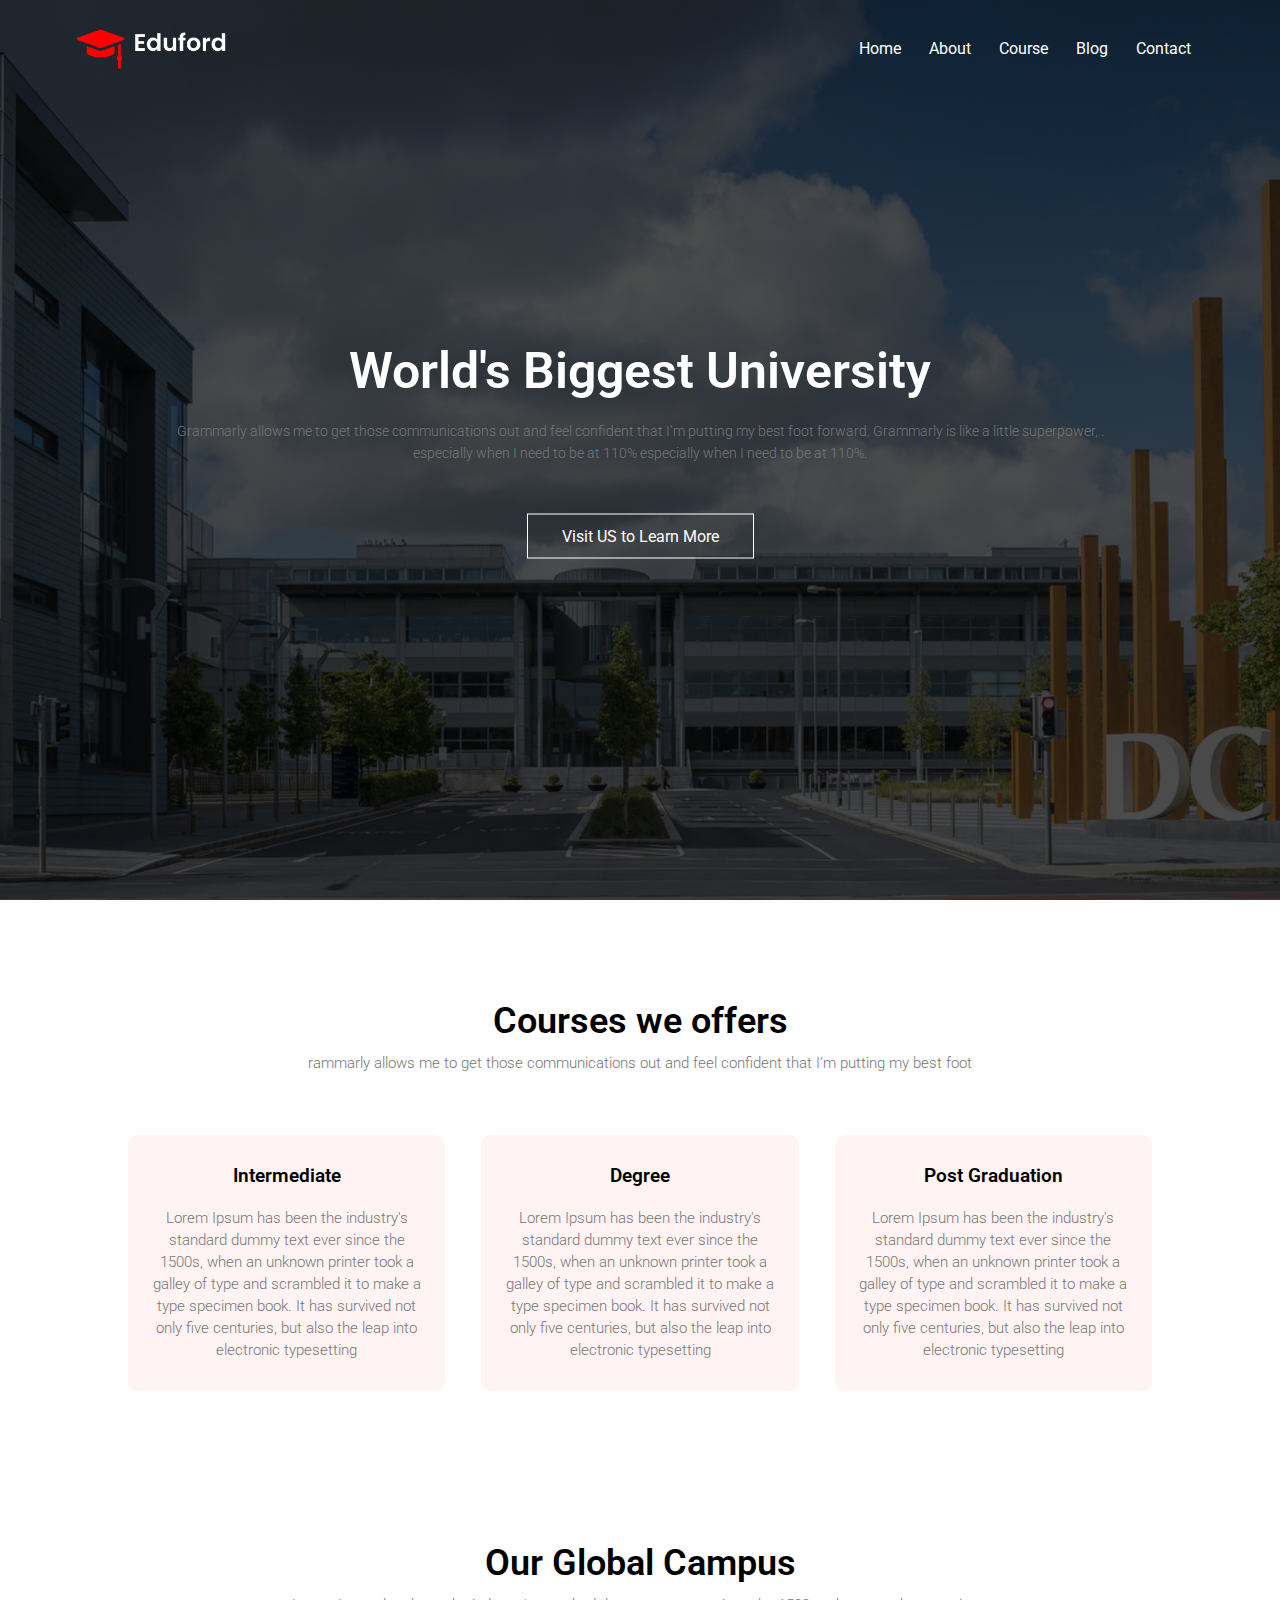
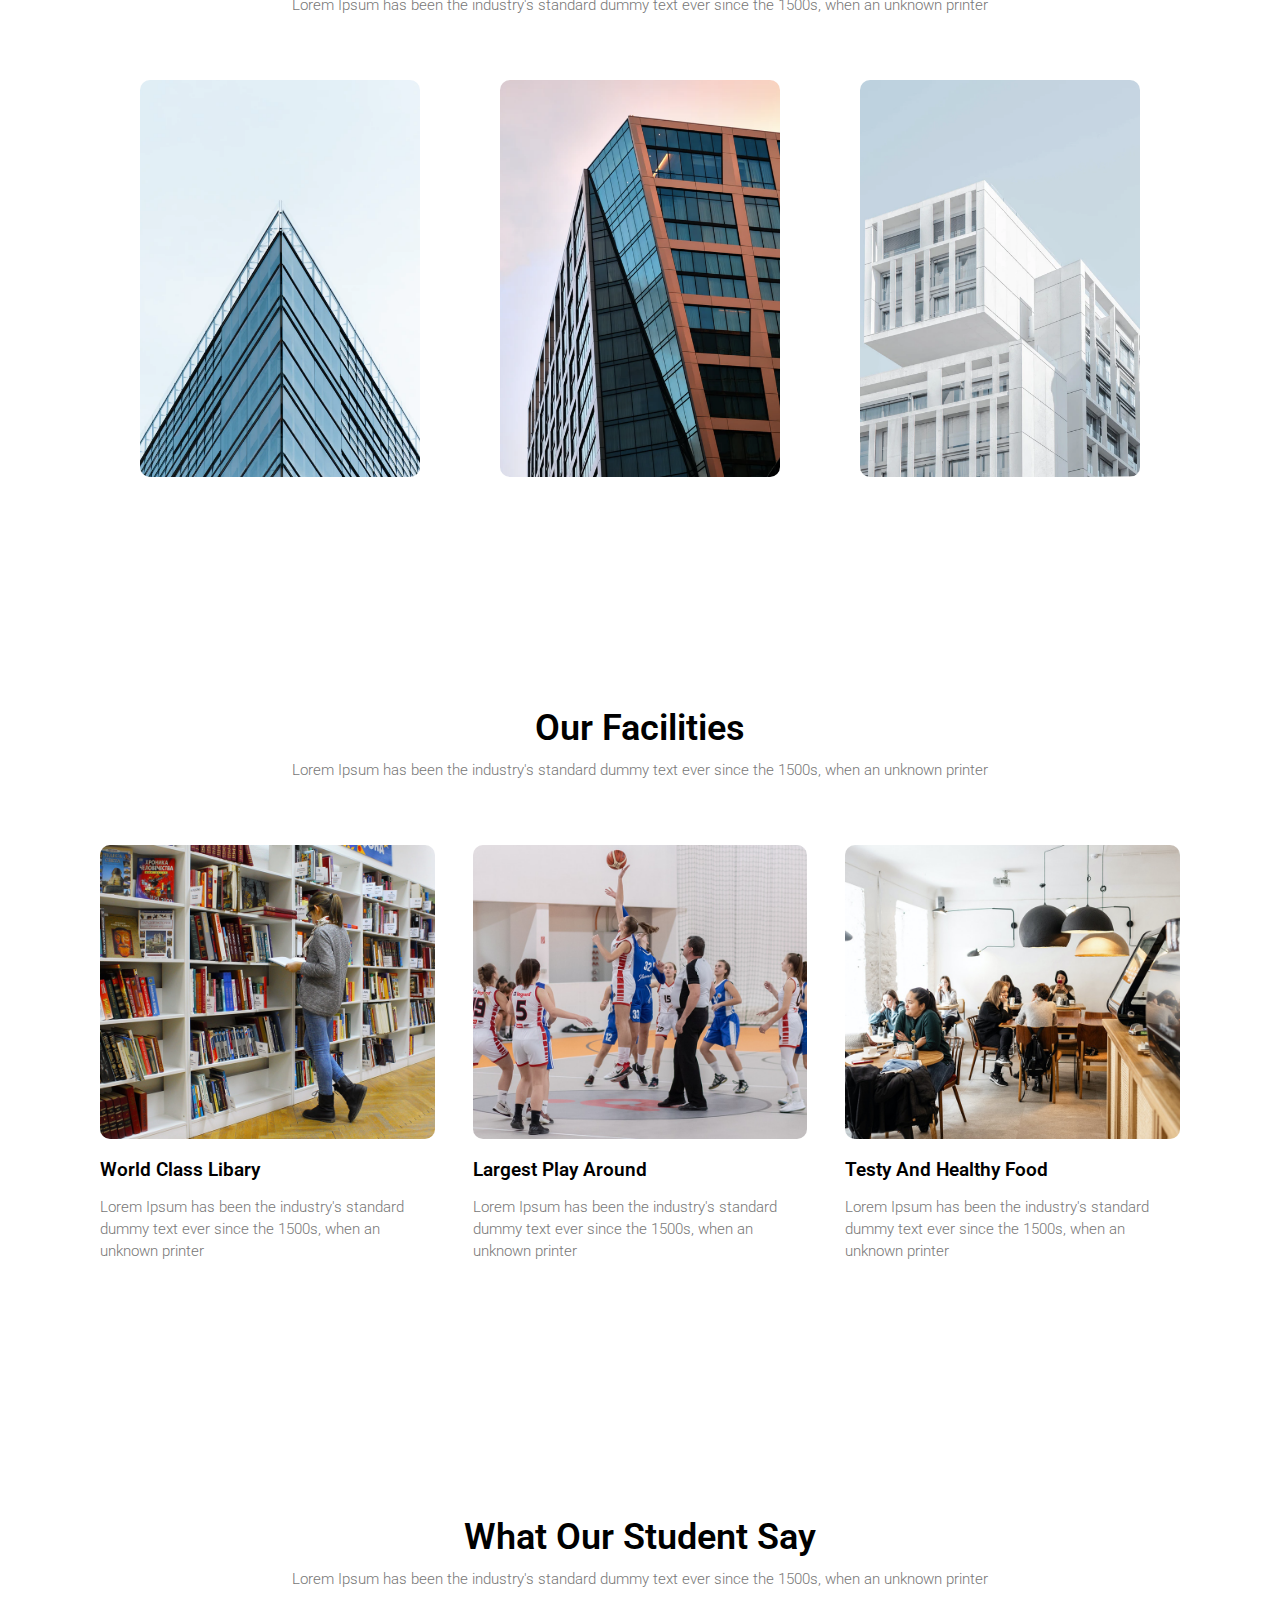
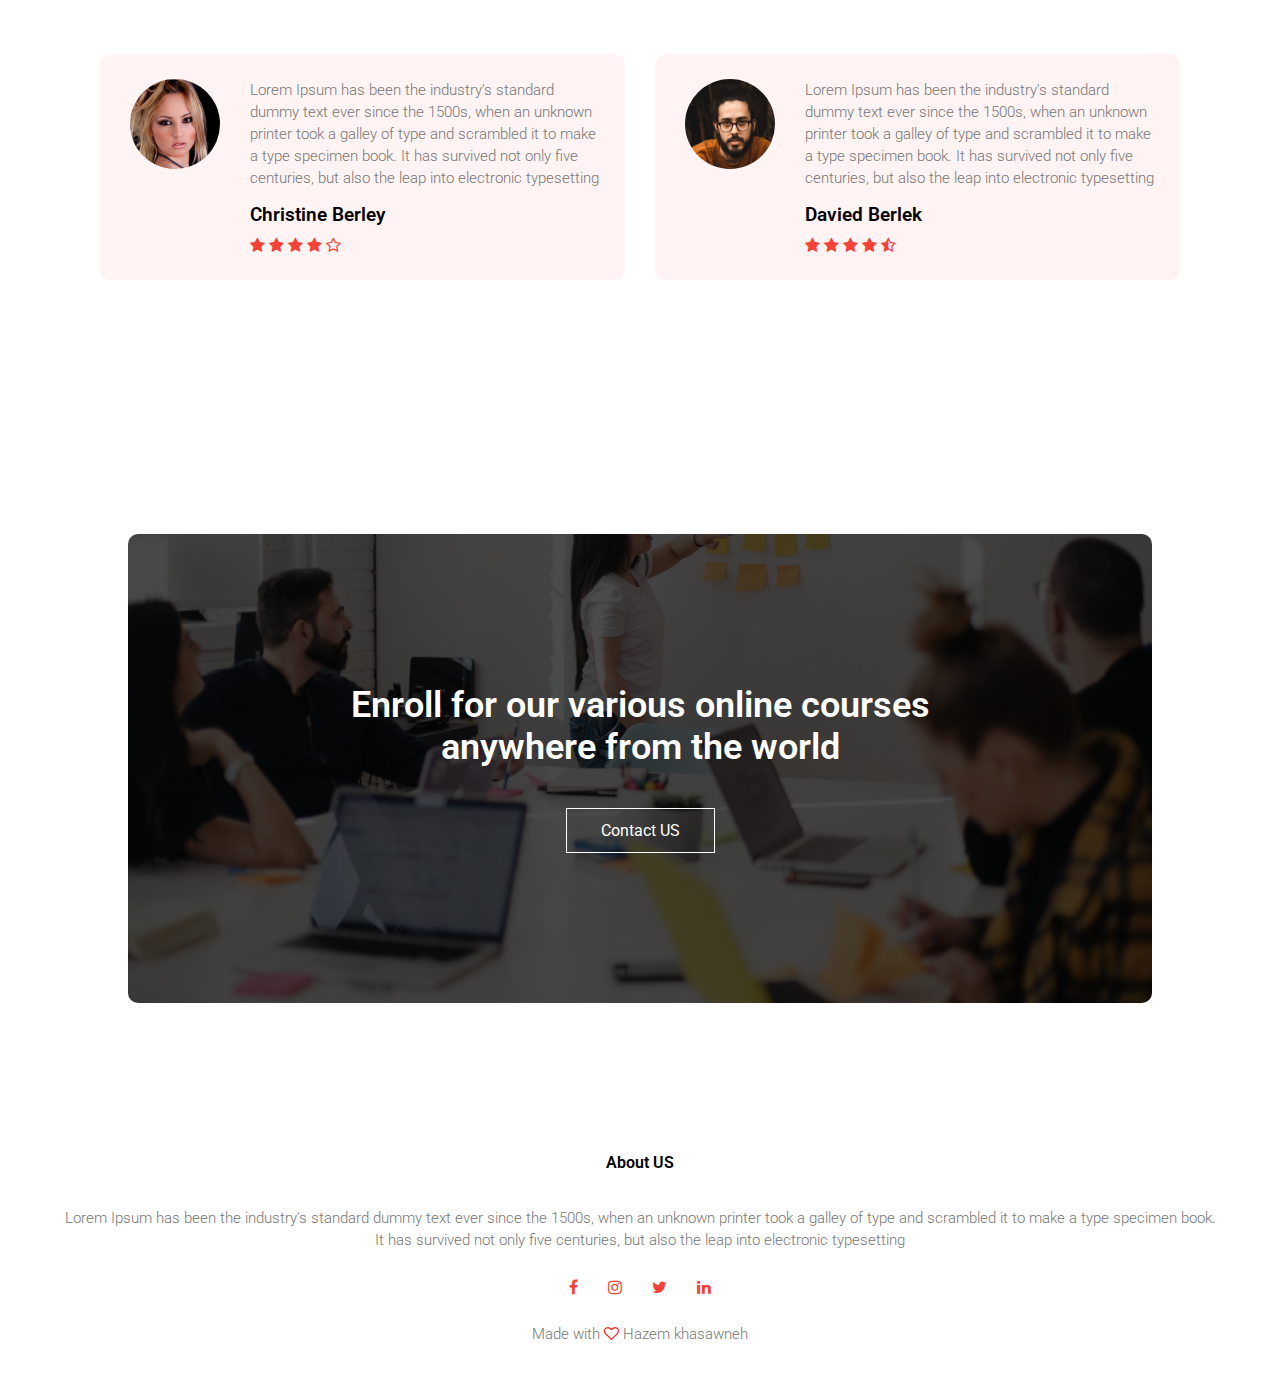
<file: Index.html>
<!DOCTYPE html>
<html>
<head>
	<title>University Website Desgin</title>
	<meta name="viewport" content="with=device-width, initial-scale=1.0">
	<link rel="stylesheet" type="text/css" href="Style.css">
	<link rel="preconnect" href="https://fonts.googleapis.com">
	<link rel="preconnect" href="https://fonts.gstatic.com" crossorigin>
	<link href="https://fonts.googleapis.com/css2?family=Roboto&display=swap" rel="stylesheet">
	<link rel="stylesheet" href="https://cdnjs.cloudflare.com/ajax/libs/font-awesome/4.7.0/css/font-awesome.min.css">

</head>

<body>
	<section class="header">
		<nav>
			<a href="Index.html"><img src="logo.png"></a>
			<div class="nav-links" id="navLinks">
				<i class="fa fa-times-circle" onclick="hideMenu()"></i>
				<ul>
					<li><a href="index.html">Home</a></li>
					<li><a href="About.html">About</a></li>
					<li><a href="Course.html">Course</a></li>
					<li><a href="Blog.html">Blog</a></li>
					<li><a href="Contact.html">Contact</a></li>
				</ul>
			</div>
			<i class="fa fa-bars" onclick="showMenu()"></i>
		</nav>

		<div class="text-box">
			<h1>World's Biggest University</h1>
			<p>
				Grammarly allows me to get those communications out and feel confident that I’m putting my best foot forward. Grammarly is like a little superpower, .<br>especially when I need to be at 110% especially when I need to be at 110%. 
			</p>
			<a href="" class="hero-btn">Visit US to Learn More</a>
		</div>

	</section>
<!------------------Course -------------------->
		<section class="course">
			<h1>Courses we offers</h1>
			<p>rammarly allows me to get those communications out and feel confident that I’m putting my best foot  </p>

			<div class="row">
				<div class="course-col">
					<h3>Intermediate</h3>
					<p>Lorem Ipsum has been the industry's standard dummy text ever since the 1500s, when an unknown printer took a galley of type and scrambled it to make a type specimen book. It has survived not only five centuries, but also the leap into electronic typesetting</p>
				</div>
				<div class="course-col">
					<h3>Degree</h3>
					<p>Lorem Ipsum has been the industry's standard dummy text ever since the 1500s, when an unknown printer took a galley of type and scrambled it to make a type specimen book. It has survived not only five centuries, but also the leap into electronic typesetting</p>
				</div>
				<div class="course-col">
					<h3>Post Graduation</h3>
					<p>Lorem Ipsum has been the industry's standard dummy text ever since the 1500s, when an unknown printer took a galley of type and scrambled it to make a type specimen book. It has survived not only five centuries, but also the leap into electronic typesetting</p>
				</div>
			</div>

		</section>

<!------------------campus -------------------->

		<section class="campus">
			<h1>Our Global Campus</h1>
			<p>Lorem Ipsum has been the industry's standard dummy text ever since the 1500s, when an unknown printer</p>

			<div class="row">
				<div class="campus-col">
					<img src="london.png">
					<div class="layer">
						<h3>LONDON</h3>

					</div>
				</div>
				<div class="campus-col">
					<img src="newyork.png">
					<div class="layer">
						<h3>NEW YOURK</h3>
						
					</div>
				</div>
				<div class="campus-col">
					<img src="washington.png">
					<div class="layer">
						<h3>WASHIGNTON</h3>
						
					</div>
				</div>
			</div>
		</section>

	<!------------------Facilites -------------------->
	<section class="facilities">
		<h1>Our Facilities</h1>
		<p>Lorem Ipsum has been the industry's standard dummy text ever since the 1500s, when an unknown printer</p>

		<div class="row">
			<div class="facilities-col">
				<img src="library.png">
				<h3>World Class Libary</h3>
				<p>Lorem Ipsum has been the industry's standard dummy text ever since the 1500s, when an unknown printer</p>
			</div>
			<div class="facilities-col-2">
				<img src="basketball.png">
				<h3>Largest Play Around</h3>
				<p>Lorem Ipsum has been the industry's standard dummy text ever since the 1500s, when an unknown printer</p>
			</div>
			<div class="facilities-col">
				<img src="cafeteria.png">
				<h3>Testy And Healthy Food</h3>
				<p>Lorem Ipsum has been the industry's standard dummy text ever since the 1500s, when an unknown printer</p>
			</div>
		</div>

	</section>

	<!------------------testimonials -------------------->
	<section class="testimonials">
		<h1>What Our Student Say</h1>
		<p>Lorem Ipsum has been the industry's standard dummy text ever since the 1500s, when an unknown printer</p>

		<div class="row">
			<div class="testimonials-col">
				<img src="user1.jpg">
				<div>
					<p>
						Lorem Ipsum has been the industry's standard dummy text ever since the 1500s, when an unknown printer took a galley of type and scrambled it to make a type specimen book. It has survived not only five centuries, but also the leap into electronic typesetting
					</p>
					<h3>Christine Berley</h3>
					<i class="fa fa-star" ></i>
					<i class="fa fa-star" ></i>
					<i class="fa fa-star" ></i>
					<i class="fa fa-star" ></i>
					<i class="fa fa-star-o" ></i>
				</div>
			</div>
			<div class="testimonials-col">
				<img src="user2.jpg">
				<div>
					<p>
						Lorem Ipsum has been the industry's standard dummy text ever since the 1500s, when an unknown printer took a galley of type and scrambled it to make a type specimen book. It has survived not only five centuries, but also the leap into electronic typesetting
					</p>
					<h3>Davied Berlek</h3>
					<i class="fa fa-star" ></i>
					<i class="fa fa-star" ></i>
					<i class="fa fa-star" ></i>
					<i class="fa fa-star" ></i>
					<i class="fa fa-star-half-o" ></i>
				</div>
			</div>
		</div>
	</section>

	<!------------------call to action-------------------->
	<section class="cta">
		<h1>Enroll for our various online courses <br>anywhere from the world</h1>
		<a href="" class="hero-btn">Contact US</a>

	</section>

	<!------------------Footer -------------------->
	<section class="Footer">
		<h4>About US</h4>
		<p>Lorem Ipsum has been the industry's standard dummy text ever since the 1500s, when an unknown printer took a galley of type and scrambled it to make a type specimen book.<br> It has survived not only five centuries, but also the leap into electronic typesetting</p>

		<div class="icons">
			<i class="fa fa-facebook" ></i>
			<i class="fa fa-instagram" ></i>
			<i class="fa fa-twitter" ></i>
			<i class="fa fa-linkedin" ></i>
		</div>
		<p>Made with <i class="fa fa-heart-o" ></i> Hazem khasawneh</p>
	</section>

	<!------------------java script -------------------->
<script>
	var navLinks=document.getElementById("navLinks");

	function showMenu() {
		navLinks.style.right ="0";
	}

	function hideMenu() {
		navLinks.style.right ="-200px";
	}

</script>

</body>
</html>
</file>
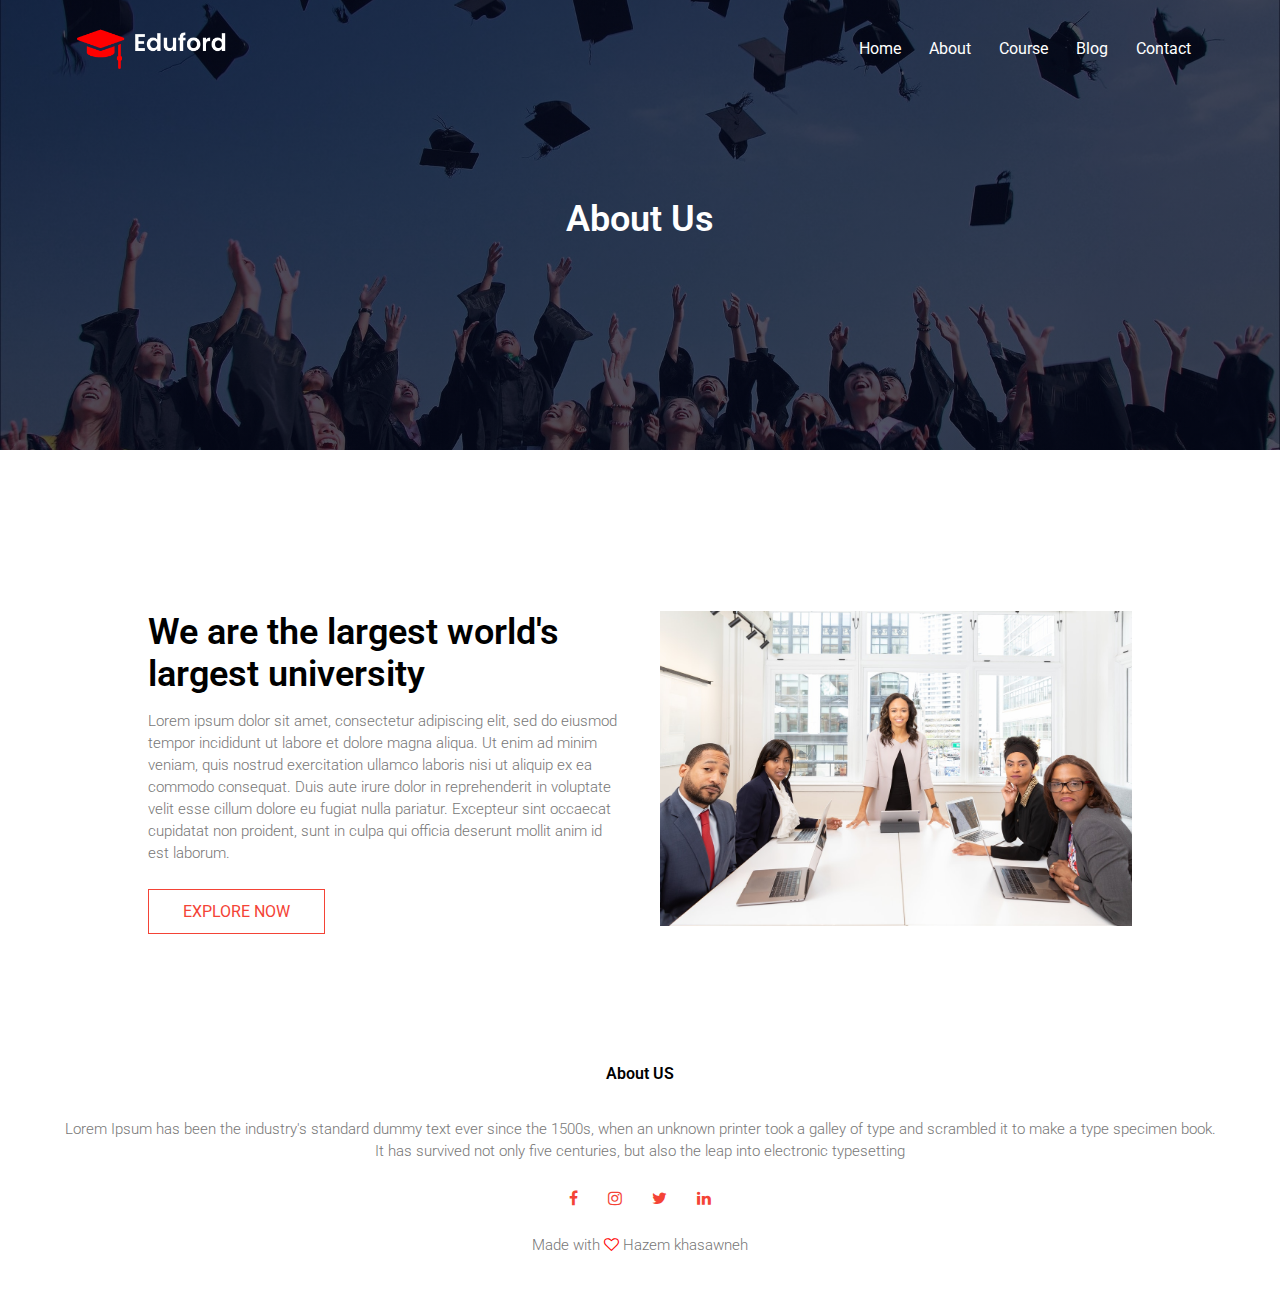
<file: About.html>
<!DOCTYPE html>
<html>
<head>
	<title>University Website Desgin</title>
	<meta name="viewport" content="with=device-width, initial-scale=1.0">
	<link rel="stylesheet" type="text/css" href="Style.css">
	<link rel="preconnect" href="https://fonts.googleapis.com">
	<link rel="preconnect" href="https://fonts.gstatic.com" crossorigin>
	<link href="https://fonts.googleapis.com/css2?family=Roboto&display=swap" rel="stylesheet">
	<link rel="stylesheet" href="https://cdnjs.cloudflare.com/ajax/libs/font-awesome/4.7.0/css/font-awesome.min.css">

</head>

<body>
	<section class="sub-header">
		<nav>
			<a href="Index.html"><img src="logo.png"></a>
			<div class="nav-links" id="navLinks">
				<i class="fa fa-times-circle" onclick="hideMenu()"></i>
				<ul>
					<li><a href="index.html">Home</a></li>
					<li><a href="About.html">About</a></li>
					<li><a href="Course.html">Course</a></li>
					<li><a href="Blog.html">Blog</a></li>
					<li><a href="Contact.html">Contact</a></li>
				</ul>
			</div>
			<i class="fa fa-bars" onclick="showMenu()"></i>
		</nav>

		<h1>About Us</h1>

	
	</section>
	<!------------------About us content -------------------->
	<section class="about-us">

		<div class="row">
			<div class="about-col">
				<h1>We are the largest world's largest university</h1>
				<p>Lorem ipsum dolor sit amet, consectetur adipiscing elit, sed do eiusmod tempor incididunt ut labore et dolore magna aliqua. Ut enim ad minim veniam, quis nostrud exercitation ullamco laboris nisi ut aliquip ex ea commodo consequat. Duis aute irure dolor in reprehenderit in voluptate velit esse cillum dolore eu fugiat nulla pariatur. Excepteur sint occaecat cupidatat non proident, sunt in culpa qui officia deserunt mollit anim id est laborum.</p>
				<a href="" class="hero-btn red-btn">EXPLORE NOW</a>
			</div>
			<div class="about-col">
				<img src="about.jpg">
				
			</div>
		</div>

	</section>


	<!------------------Footer -------------------->
	<section class="Footer">
		<h4>About US</h4>
		<p>Lorem Ipsum has been the industry's standard dummy text ever since the 1500s, when an unknown printer took a galley of type and scrambled it to make a type specimen book.<br> It has survived not only five centuries, but also the leap into electronic typesetting</p>

		<div class="icons">
			<i class="fa fa-facebook" ></i>
			<i class="fa fa-instagram" ></i>
			<i class="fa fa-twitter" ></i>
			<i class="fa fa-linkedin" ></i>
		</div>
		<p>Made with <i class="fa fa-heart-o" ></i> Hazem khasawneh</p>
	</section>

	<!------------------java script -------------------->
<script>
	var navLinks=document.getElementById("navLinks");

	function showMenu() {
		navLinks.style.right ="0";
	}

	function hideMenu() {
		navLinks.style.right ="-200px";
	}

</script>

</body>
</html>
</file>
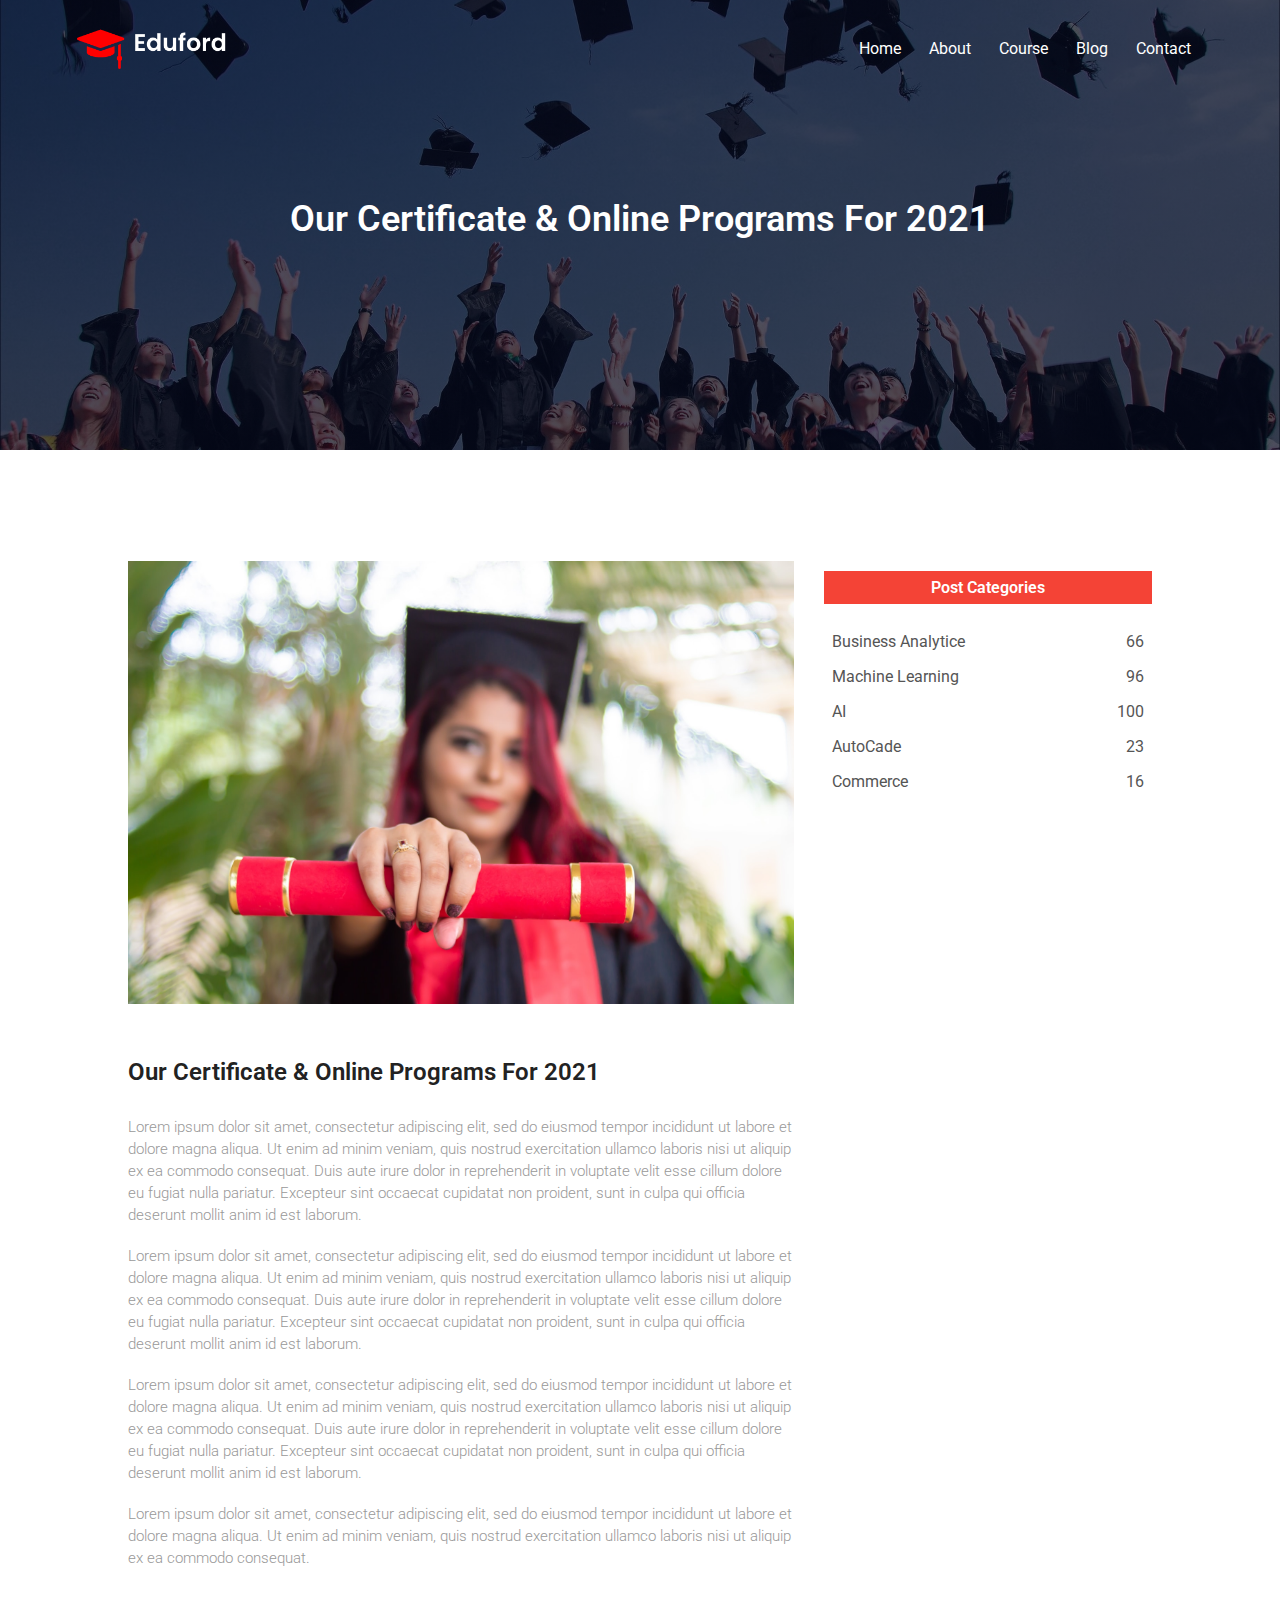
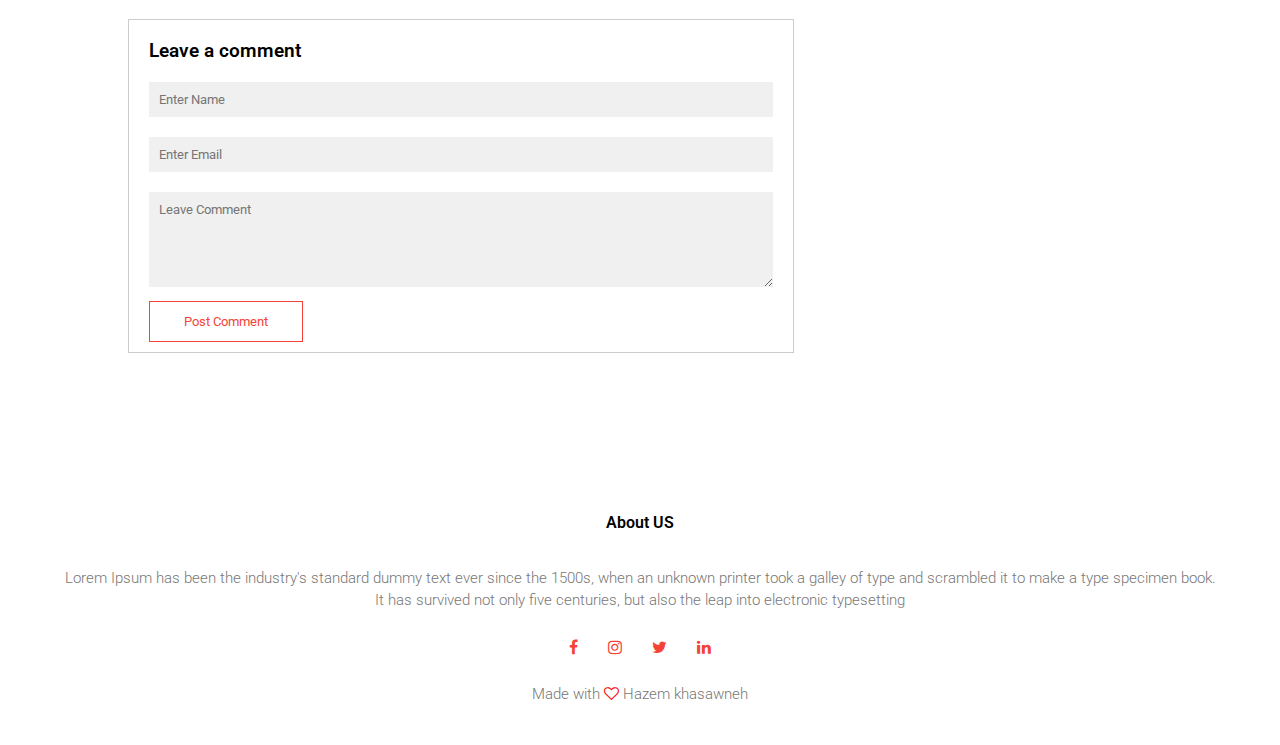
<file: Blog.html>
<!DOCTYPE html>
<html>
<head>
	<title>University Website Desgin</title>
	<meta name="viewport" content="with=device-width, initial-scale=1.0">
	<link rel="stylesheet" type="text/css" href="Style.css">
	<link rel="preconnect" href="https://fonts.googleapis.com">
	<link rel="preconnect" href="https://fonts.gstatic.com" crossorigin>
	<link href="https://fonts.googleapis.com/css2?family=Roboto&display=swap" rel="stylesheet">
	<link rel="stylesheet" href="https://cdnjs.cloudflare.com/ajax/libs/font-awesome/4.7.0/css/font-awesome.min.css">

</head>

<body>
	<section class="sub-header">
		<nav>
			<a href="Index.html"><img src="logo.png"></a>
			<div class="nav-links" id="navLinks">
				<i class="fa fa-times-circle" onclick="hideMenu()"></i>
				<ul>
					<li><a href="index.html">Home</a></li>
					<li><a href="About.html">About</a></li>
					<li><a href="Course.html">Course</a></li>
					<li><a href="Blog.html">Blog</a></li>
					<li><a href="Contact.html">Contact</a></li>
				</ul>
			</div>
			<i class="fa fa-bars" onclick="showMenu()"></i>
		</nav>

		<h1>Our Certificate & Online Programs For 2021</h1>
	</section>
	<!------------------Blog Page content -------------------->
	<section class="blog-content">

		<div class="row">
			<div class="blog-left">
				<img src="certificate.jpg">
				<h2>Our Certificate & Online Programs For 2021</h2>
				<p>Lorem ipsum dolor sit amet, consectetur adipiscing elit, sed do eiusmod tempor incididunt ut labore et dolore magna aliqua. Ut enim ad minim veniam, quis nostrud exercitation ullamco laboris nisi ut aliquip ex ea commodo consequat. Duis aute irure dolor in reprehenderit in voluptate velit esse cillum dolore eu fugiat nulla pariatur. Excepteur sint occaecat cupidatat non proident, sunt in culpa qui officia deserunt mollit anim id est laborum.</p>
				<br>
				<p>Lorem ipsum dolor sit amet, consectetur adipiscing elit, sed do eiusmod tempor incididunt ut labore et dolore magna aliqua. Ut enim ad minim veniam, quis nostrud exercitation ullamco laboris nisi ut aliquip ex ea commodo consequat. Duis aute irure dolor in reprehenderit in voluptate velit esse cillum dolore eu fugiat nulla pariatur. Excepteur sint occaecat cupidatat non proident, sunt in culpa qui officia deserunt mollit anim id est laborum.</p>
				<br>
				<p>Lorem ipsum dolor sit amet, consectetur adipiscing elit, sed do eiusmod tempor incididunt ut labore et dolore magna aliqua. Ut enim ad minim veniam, quis nostrud exercitation ullamco laboris nisi ut aliquip ex ea commodo consequat. Duis aute irure dolor in reprehenderit in voluptate velit esse cillum dolore eu fugiat nulla pariatur. Excepteur sint occaecat cupidatat non proident, sunt in culpa qui officia deserunt mollit anim id est laborum.</p>
				<br>
				<p>Lorem ipsum dolor sit amet, consectetur adipiscing elit, sed do eiusmod tempor incididunt ut labore et dolore magna aliqua. Ut enim ad minim veniam, quis nostrud exercitation ullamco laboris nisi ut aliquip ex ea commodo consequat.</p>


				<div class="comment-box">
					<h3>Leave a comment</h3>
					<form class="comment-form">
						<input type="text" placeholder="Enter Name">
						<input type="email" placeholder="Enter Email">
						<textarea rows="5" placeholder="Leave Comment"></textarea>
						<button type="submit" class="hero-btn red-btn">Post Comment</button>
					</form>
				</div>

			</div>

			<div class="blog-right">
				<h3>Post Categories</h3>
				<div>
					<span>Business Analytice</span>
					<span>66</span>
				</div>
				<div>
					<span>Machine Learning  </span>
					<span>96</span>
				</div>
				<div>
					<span>AI  </span>
					<span>100</span>
				</div>
				<div>
					<span>AutoCade  </span>
					<span>23</span>
				</div>
				<div>
					<span>Commerce   </span>
					<span>16</span>
				</div>
			</div>
		</div>

	</section>

	<!------------------Footer -------------------->
	<section class="Footer">
		<h4>About US</h4>
		<p>Lorem Ipsum has been the industry's standard dummy text ever since the 1500s, when an unknown printer took a galley of type and scrambled it to make a type specimen book.<br> It has survived not only five centuries, but also the leap into electronic typesetting</p>

		<div class="icons">
			<i class="fa fa-facebook" ></i>
			<i class="fa fa-instagram" ></i>
			<i class="fa fa-twitter" ></i>
			<i class="fa fa-linkedin" ></i>
		</div>
		<p>Made with <i class="fa fa-heart-o" ></i> Hazem khasawneh</p>
	</section>

	<!------------------java script -------------------->
<script>
	var navLinks=document.getElementById("navLinks");

	function showMenu() {
		navLinks.style.right ="0";
	}

	function hideMenu() {
		navLinks.style.right ="-200px";
	}

</script>

</body>
</html>
</file>
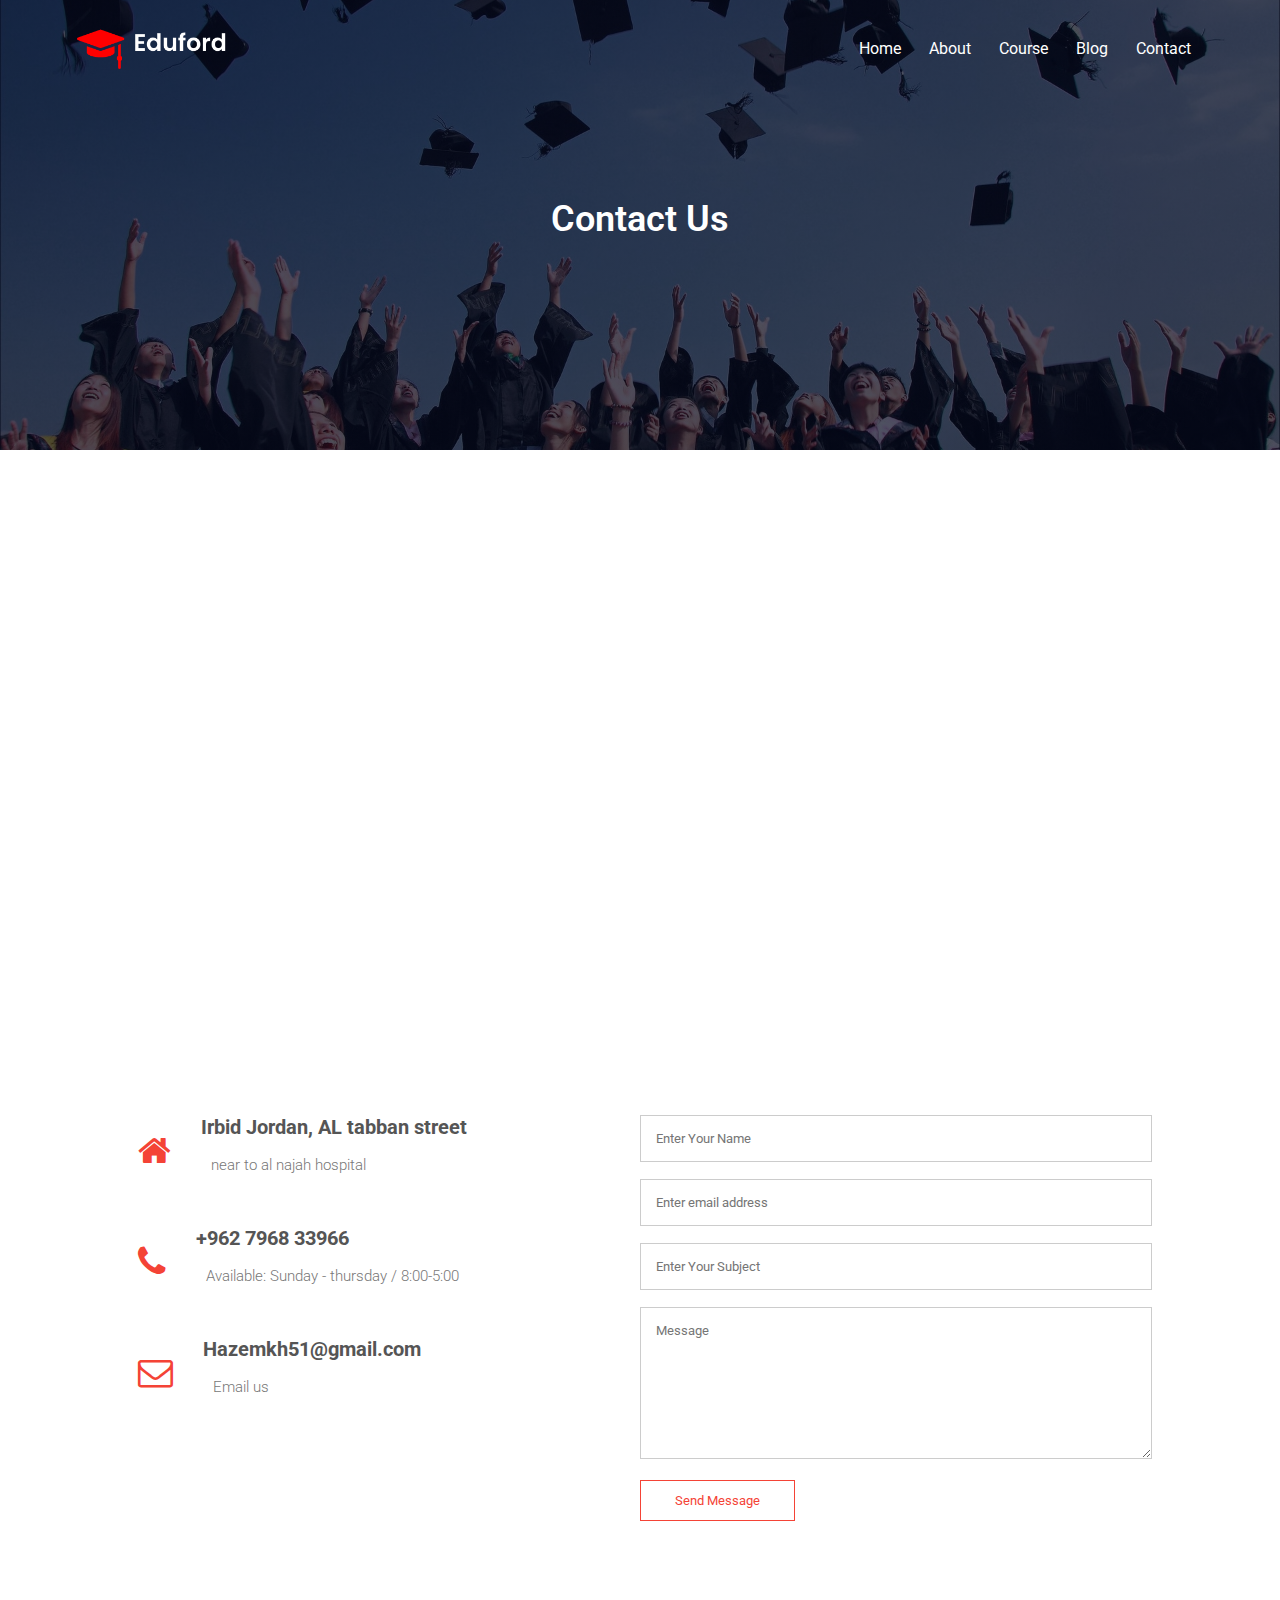
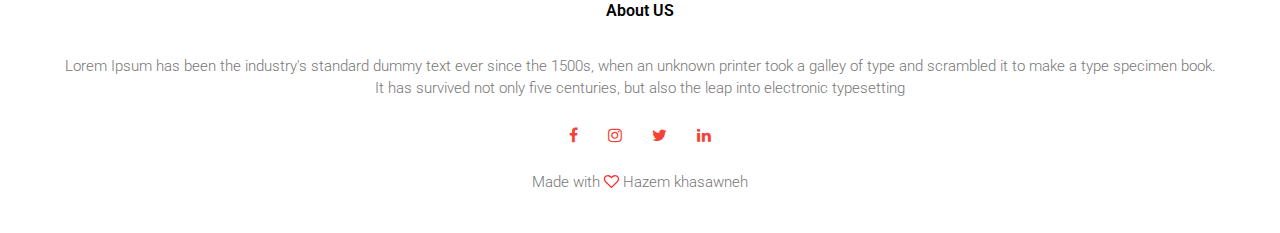
<file: Contact.html>
<!DOCTYPE html>
<html>
<head>
	<title>University Website Desgin</title>
	<meta name="viewport" content="with=device-width, initial-scale=1.0">
	<link rel="stylesheet" type="text/css" href="Style.css">
	<link rel="preconnect" href="https://fonts.googleapis.com">
	<link rel="preconnect" href="https://fonts.gstatic.com" crossorigin>
	<link href="https://fonts.googleapis.com/css2?family=Roboto&display=swap" rel="stylesheet">
	<link rel="stylesheet" href="https://cdnjs.cloudflare.com/ajax/libs/font-awesome/4.7.0/css/font-awesome.min.css">

</head>

<body>
	<section class="sub-header">
		<nav>
			<a href="Index.html"><img src="logo.png"></a>
			<div class="nav-links" id="navLinks">
				<i class="fa fa-times-circle" onclick="hideMenu()"></i>
				<ul>
					<li><a href="index.html">Home</a></li>
					<li><a href="About.html">About</a></li>
					<li><a href="Course.html">Course</a></li>
					<li><a href="Blog.html">Blog</a></li>
					<li><a href="Contact.html">Contact</a></li>
				</ul>
			</div>
			<i class="fa fa-bars" onclick="showMenu()"></i>
		</nav>

		<h1>Contact Us</h1>

	
	</section>
	<!------------------conact us content -------------------->
	<section class="location">
		<iframe src="https://www.google.com/maps/embed?pb=!1m18!1m12!1m3!1d1681.868766710644!2d35.84158165795667!3d32.533156256580945!2m3!1f0!2f0!3f0!3m2!1i1024!2i768!4f13.1!3m3!1m2!1s0x0%3A0x0!2zMzLCsDMxJzU5LjQiTiAzNcKwNTAnMzMuNiJF!5e0!3m2!1sen!2sjo!4v1624837919227!5m2!1sen!2sjo" width="600" height="450" style="border:0;" allowfullscreen="" loading="lazy"></iframe>
	</section>


	<section class="Contact-us">
		<div class="row">
			<div class="Contact-col">
				<div>
				<i class="fa fa-home" ></i>
				<span>
					<h5>Irbid Jordan, AL tabban street</h5>
					<p>near to al najah hospital</p>
				</span>
				</div>

				<div>
				<i class="fa fa-phone" ></i>
				<span>
					<h5>+962 7968 33966</h5>
					<p>Available: Sunday - thursday / 8:00-5:00</p>
				</span>
				</div>
			
				<div>
				<i class="fa fa-envelope-o" ></i>
				<span>
					<h5>Hazemkh51@gmail.com</h5>
					<p>Email us</p>
				</span>
				</div>
			</div>

			<div class="Contact-col">
				<form action="form-handelr.php" method="post">
					<input type="text" placeholder="Enter Your Name" name="name" required="">
					<input type="Email" placeholder="Enter email address" name="email" required="">
					<input type="text" placeholder="Enter Your Subject" name="subject" required="">
					<textarea rows="8" placeholder="Message" name="message" required=""></textarea>
					<button type="submit" class="hero-btn red-btn">Send Message</button>
				</form>
			</div>
		
	</section>

	<!------------------Footer -------------------->
	<section class="Footer">
		<h4>About US</h4>
		<p>Lorem Ipsum has been the industry's standard dummy text ever since the 1500s, when an unknown printer took a galley of type and scrambled it to make a type specimen book.<br> It has survived not only five centuries, but also the leap into electronic typesetting</p>

		<div class="icons">
			<i class="fa fa-facebook" ></i>
			<i class="fa fa-instagram" ></i>
			<i class="fa fa-twitter" ></i>
			<i class="fa fa-linkedin" ></i>
		</div>
		<p>Made with <i class="fa fa-heart-o" ></i> Hazem khasawneh</p>
	</section>

	<!------------------java script -------------------->
<script>
	var navLinks=document.getElementById("navLinks");

	function showMenu() {
		navLinks.style.right ="0";
	}

	function hideMenu() {
		navLinks.style.right ="-200px";
	}

</script>

</body>
</html>
</file>
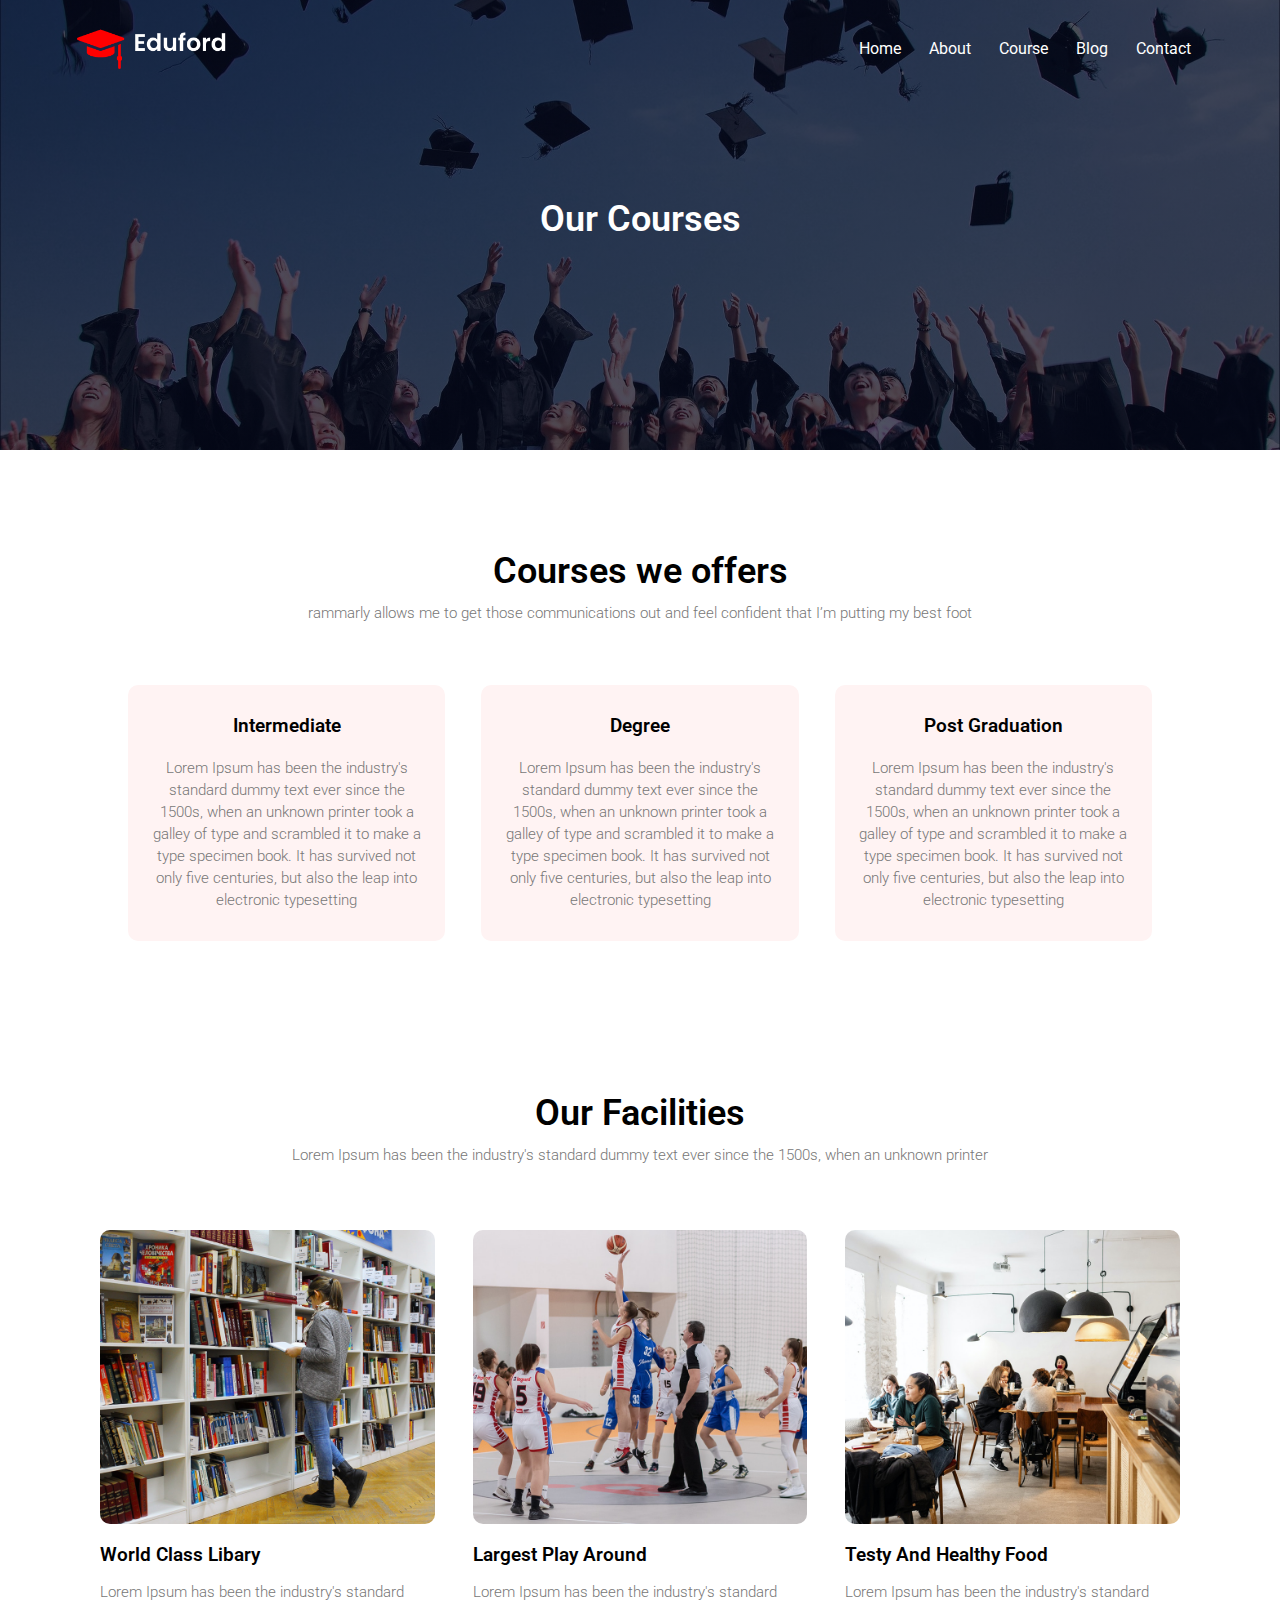
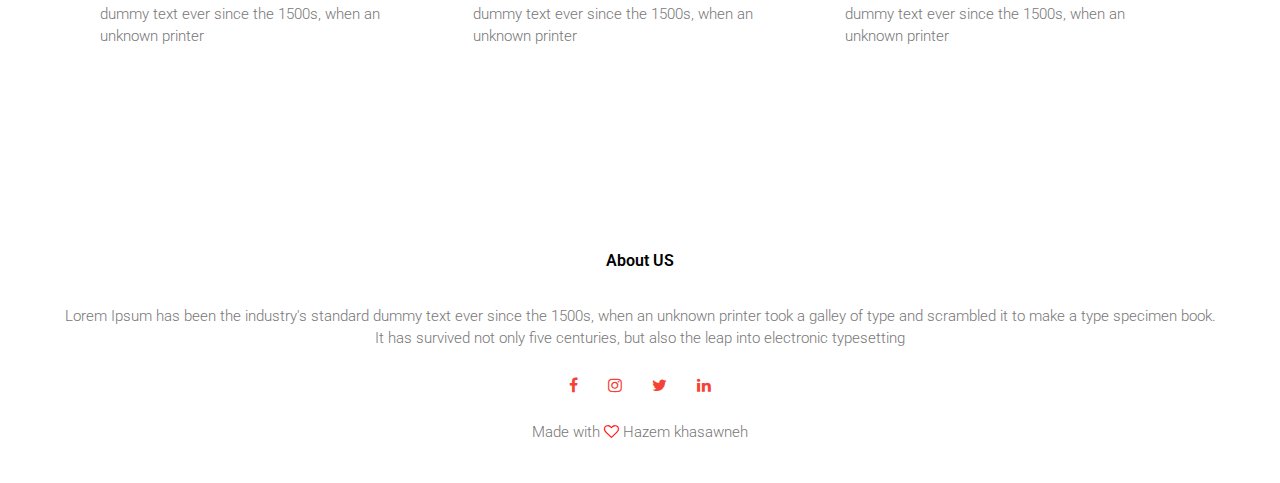
<file: Course.html>
<!DOCTYPE html>
<html>
<head>
	<title>University Website Desgin</title>
	<meta name="viewport" content="with=device-width, initial-scale=1.0">
	<link rel="stylesheet" type="text/css" href="Style.css">
	<link rel="preconnect" href="https://fonts.googleapis.com">
	<link rel="preconnect" href="https://fonts.gstatic.com" crossorigin>
	<link href="https://fonts.googleapis.com/css2?family=Roboto&display=swap" rel="stylesheet">
	<link rel="stylesheet" href="https://cdnjs.cloudflare.com/ajax/libs/font-awesome/4.7.0/css/font-awesome.min.css">

</head>

<body>
	<section class="sub-header">
		<nav>
			<a href="Index.html"><img src="logo.png"></a>
			<div class="nav-links" id="navLinks">
				<i class="fa fa-times-circle" onclick="hideMenu()"></i>
				<ul>
					<li><a href="index.html">Home</a></li>
					<li><a href="About.html">About</a></li>
					<li><a href="Course.html">Course</a></li>
					<li><a href="Blog.html">Blog</a></li>
					<li><a href="Contact.html">Contact</a></li>
				</ul>
			</div>
			<i class="fa fa-bars" onclick="showMenu()"></i>
		</nav>

		<h1>Our Courses</h1>

	
	</section>
	<!------------------Our courses content -------------------->
	<section class="course">
			<h1>Courses we offers</h1>
			<p>rammarly allows me to get those communications out and feel confident that I’m putting my best foot  </p>

			<div class="row">
				<div class="course-col">
					<h3>Intermediate</h3>
					<p>Lorem Ipsum has been the industry's standard dummy text ever since the 1500s, when an unknown printer took a galley of type and scrambled it to make a type specimen book. It has survived not only five centuries, but also the leap into electronic typesetting</p>
				</div>
				<div class="course-col">
					<h3>Degree</h3>
					<p>Lorem Ipsum has been the industry's standard dummy text ever since the 1500s, when an unknown printer took a galley of type and scrambled it to make a type specimen book. It has survived not only five centuries, but also the leap into electronic typesetting</p>
				</div>
				<div class="course-col">
					<h3>Post Graduation</h3>
					<p>Lorem Ipsum has been the industry's standard dummy text ever since the 1500s, when an unknown printer took a galley of type and scrambled it to make a type specimen book. It has survived not only five centuries, but also the leap into electronic typesetting</p>
				</div>
			</div>

		</section>

		
			<!------------------facilities -------------------->
		<section class="facilities">
		<h1>Our Facilities</h1>
		<p>Lorem Ipsum has been the industry's standard dummy text ever since the 1500s, when an unknown printer</p>

		<div class="row">
			<div class="facilities-col">
				<img src="library.png">
				<h3>World Class Libary</h3>
				<p>Lorem Ipsum has been the industry's standard dummy text ever since the 1500s, when an unknown printer</p>
			</div>
			<div class="facilities-col-2">
				<img src="basketball.png">
				<h3>Largest Play Around</h3>
				<p>Lorem Ipsum has been the industry's standard dummy text ever since the 1500s, when an unknown printer</p>
			</div>
			<div class="facilities-col">
				<img src="cafeteria.png">
				<h3>Testy And Healthy Food</h3>
				<p>Lorem Ipsum has been the industry's standard dummy text ever since the 1500s, when an unknown printer</p>
			</div>
		</div>

	</section>
	<!------------------Footer -------------------->
	<section class="Footer">
		<h4>About US</h4>
		<p>Lorem Ipsum has been the industry's standard dummy text ever since the 1500s, when an unknown printer took a galley of type and scrambled it to make a type specimen book.<br> It has survived not only five centuries, but also the leap into electronic typesetting</p>

		<div class="icons">
			<i class="fa fa-facebook" ></i>
			<i class="fa fa-instagram" ></i>
			<i class="fa fa-twitter" ></i>
			<i class="fa fa-linkedin" ></i>
		</div>
		<p>Made with <i class="fa fa-heart-o" ></i> Hazem khasawneh</p>
	</section>

	<!------------------java script -------------------->
<script>
	var navLinks=document.getElementById("navLinks");

	function showMenu() {
		navLinks.style.right ="0";
	}

	function hideMenu() {
		navLinks.style.right ="-200px";
	}

</script>

</body>
</html>
</file>
<file: Style.css>
*{
	margin: 0;
	padding: 0;
	font-family: 'Roboto', sans-serif;
}
.header
{
	min-height: 100vh;
	width: 100%;
	background-image: linear-gradient(rgba(0,0,0,0.7),rgba(0,0,0,0.7)),url(banner.png);
	background-size: cover;
	background-position: center;
	position: relative;
}

nav{
	display: flex;
	padding: 2% 6%;
	justify-content: space-between;
	align-items: center;
}

nav img{
	width: 150px;
}

.nav-links{
	flex: 1;
	text-align: right;
}

.nav-links ul li{
	list-style: none;
	display: inline-block;
	padding: 8px 12px;
	position: relative;
}

.nav-links ul li a{
	text-decoration: none;
	color: #fff;
}

.nav-links ul li::after{
	content: '';
	width: 0%;
	height: 2px;
	background: #f44336;
	display: block;
	margin: auto;
	transition: .5s;
}

.nav-links ul li:hover::after
{
	width: 100%;
}

.text-box{
	width: 90%;
	color:#fff;
	position: absolute;
	top: 50%;
	left: 50%;
	transform: translate(-50%,-50%); 
	text-align: center;
}

.text-box h1{
	font-size: 50px;
}

.text-box p{
	margin: 10px 0 40px;
	font-size: 14px;
}

.hero-btn
{
	display: inline-block;
	text-decoration: none;
	color: #fff;
	border:1px solid #fff;
	padding: 12px 34px;
	background: transparent;
	position: relative;
	cursor: pointer;
}

.hero-btn:hover{
	border: 1px solid #f44336;
	background:#f44336;
	transition: .8s;
}

nav .fa{
	display: none;
}

@media(max-width: 700px){
	.text-box h1{
	font-size: 18px;
}
.nav-links ul li{
	display: block;
}
.nav-links {
	position: fixed;
	background:#f44336;
	height: 100vh;
	width: 200px;
	top: 0;
	right: -200px;
	text-align: left;
	z-index: 2;
	transition: 1s;
}
nav .fa{
	display: block;
	color: #fff;
	margin: 10px;
	font-size: 22px;
	cursor: pointer;
}
.nav-links ul
{
	padding: 30px;
}

}

/*-------course ----------*/
.course
{
	width: 80%;
	margin: auto;
	text-align: center;
	padding-top: 100px;

}

h1{
	font-size: 36px;
	font-weight: 600;
}

p{
	color: #777;
	font-size: 15px;
	font-weight: 300;
	line-height: 22px;
	padding: 10px;
}

.row
{
	margin-top: 5%;
	display: flex;
	justify-content: space-between;
}

.course-col
{
	flex-basis: 31%;
	background-color: #fff3f3;
	border-radius: 10px;
	margin-bottom: 5%;
	padding: 20px 10px;
	box-sizing: border-box;
	transition: 0.5s;
}

h3{
	text-align: center;
	font-weight: 600;
	margin: 10px 0;
}

.course-col:hover{
	box-shadow: 0 0 20px 0px rgba(0,0,0,0.2);
}

@media(max-width: 700px){
	.row{
		flex-direction: column;
	}
}

/*-----------------campus --------------------*/

.campus
{
	width: 60;
	
	text-align: center;
	padding-top: 50px;
	padding: 100px;

}

.campus-col
{
	flex-basis: 32%;
	border-radius: 10px;
	margin-bottom: 30px;
	position: relative;
	overflow: hidden;
	margin-left: 40px;
	margin-right: 40px;
}


.campus-col img
{
	width: 100%;
	display: block;
}

.layer
{
	background: transparent;
	height: 100%;
	width: 100%;
	position: absolute;
	top: 0;
	left: 0;
	transition: 0.5s;
}

.layer:hover{
  background:rgba(226,0,0,0.7);
}

.layer h3{
	width: 100%;
	font-weight: 500;
	color: #fff;
	font-size: 26px;
	bottom: 0;
	left: 50%;
	transform: translate(-50%);
	position: absolute;
	opacity: 0;
	transition: .9s;
}

.layer:hover h3
{
	bottom: 49%;
	opacity: 1;
}


/*-----------------------------facilities---------------------------------*/
.facilities{
	width: 60;
	margin: auto;
	text-align: center;
	padding-top: 100px;
	padding: 100px;
}
.facilities-col
{
	flex-basis: 31%;
	border-radius: 10px;
	margin-bottom: 5%;
	text-align: left;
	
}

.facilities-col img{
	width: 100%;
	border-radius: 10px;
}

.facilities-col p{
	padding: 0;
}

.facilities-col h3{
	margin-top: 16px;
	margin-bottom: 15px;
	text-align: left;
}
.facilities-col-2
{
	flex-basis: 31%;
	border-radius: 10px;
	margin-bottom: 5%;
	text-align: left;
	
}

.facilities-col-2 img{
	width: 100%;
	border-radius: 10px;
}

.facilities-col-2 p{
	padding: 0;
}

.facilities-col-2 h3{
	margin-top: 16px;
	margin-bottom: 15px;
	text-align: left;
}
/*-------------------testimonials-------------------*/
.testimonials
{
	width: 80;
	text-align: center;
	padding-top: 6px;
	padding: 100px;

}

.testimonials-col{
	flex-basis: 44%;
	border-radius: 10px;
	margin-bottom: 5%;
	text-align: left;
	background: #fff3f3;
	padding: 25px;
	cursor: pointer;
	display: flex;
}

.testimonials-col img{
	height: 90px;
	margin-left: 5px;
	margin-right: 30px;
	border-radius:90%;
}

.testimonials-col p{
	padding: 0;
}

.testimonials-col h3{
	margin-top: 15px;
	text-align: left;
}

.testimonials-col .fa{
	color: #f44336;
}
@media(max-width: 700px;)
{
	.testimonials-col img{
	margin-left: 0px;
	margin-right: 15px;
	border-radius:90%;
}
}

/*----------------------------------Call To Action---------------*/

.cta{
	margin: 100px auto;
	width: 80%;
	background-image: linear-gradient(rgba(0,0,0,0.7),rgba(0,0,0,0.7)),url(banner2.jpg);
	background-size: cover;
	background-position: center;
	border-radius: 10px;
	text-align: center;
	padding: 150px 0;

}

.cta h1{
	color: #fff;
	margin-bottom: 40px;
	padding: 0;
}

@media(max-width: 700px;)
{
	.cta h1
	{
		font-size: 24px;
	}
}

/*----------------------------------Footer---------------*/
.Footer{
	width: 100%;
	text-align: center;
	padding: 30px 0;
}

.Footer h4{
	margin-bottom: 25px;
	margin-top: 20px;
	font-weight: 600;
}

.icons .fa{
	margin: 0 13px;
	cursor: pointer;
	padding: 18px 0;
	color: #f44336;
}

.fa-heart-o{
	color: red;
}

/*-------------------------------About us ----------------------------*/

.sub-header{
	height: 50vh;
	width: 100%;
	background-image: linear-gradient(rgba(4,9,30,0.7),rgba(4,9,30,0.7)),url(background.jpg);
	background-size: cover;
	background-position: center;
	text-align: center;
	color: #fff;

}

.sub-header h1{
	margin-top: 100px;
}

.about-us{
	width: 80%;
	margin: auto;
	padding-top: 80px;
	padding-bottom: 50px;
}

.about-col{
	flex: 48%;
	padding: 30px 20px;
}

.about-col img{
	width: 100%;
}

.about-col h1{
	padding-top: 0;
}

.about-col p{
	padding: 15px 0 25px;
}

.red-btn{
	border: 1px solid #f44336;
	background: transparent;
	color: #f44336;
}

.red-btn:hover{
	color: #fff;
}

/*---------------------------Blog Conent--------------------------------*/

.blog-content{
	width: 80%;
	margin: auto;
	padding: 60px 0;
}

.blog-left{
	flex-basis: 65%;
}

.blog-left img{
	width: 100%;
}

.blog-left h2{
	color: #222;
	font-weight: 600;
	margin: 30px 0;
	padding-top: 20px;
}

.blog-left p{
	color: #999;
	padding: 0;

}

.blog-right{
	flex-basis: 32%;
}

.blog-right h3{
	background: #f44336;
	color: #fff;
	padding: 7px 0;
	font-size: 16px;
	margin-bottom: 20px;

}

.blog-right div{
	display: flex;
	align-items: center;
	justify-content: space-between;
	color: #555;
	padding: 8px;
	box-sizing: border-box;
}

.comment-box{
	border: 1px solid #ccc;
	margin: 50px 0;
	padding: 10px 20px;
}

.comment-box h3{
	text-align: left;
}

.comment-form input, .comment-form textarea{
	width: 100%;
	padding: 10px;
	margin: 10px 0;
	box-sizing: border-box;
	border: none;
	outline: none;
	background: #f0f0f0;
}

@media(max-width: 700px)
{
	.sub-header h1{
		font-size: 24px;
	}
}

/*--------------------------Conent us--------------------------------*/

.location{
	width: 80%;
	margin: auto;
	padding: 80px 0;

}

.location iframe{
	width: 100%;
}

.Contact-us{
	margin: auto;
	width: 80%;
}
.Contact-col{
	flex: 48%;
	margin-bottom: 30px;
}

.Contact-col div{
	display: flex;
	align-items: center;
	margin-bottom: 40px;

}

.Contact-col div .fa{
	font-size: 35px;
	color: #f44336;
	margin: 10px;
	margin-right: 30px;

}

.Contact-col div h5{
	font-size: 20px;
	margin-bottom: 5px;
	color: #555;


}

.Contact-col input, .Contact-col textarea{
	width: 100%;
	padding: 15px;
	margin-bottom: 17px;
	outline: none;
	border: 1px solid #ccc;
	box-sizing: border-box;
}
</file>
